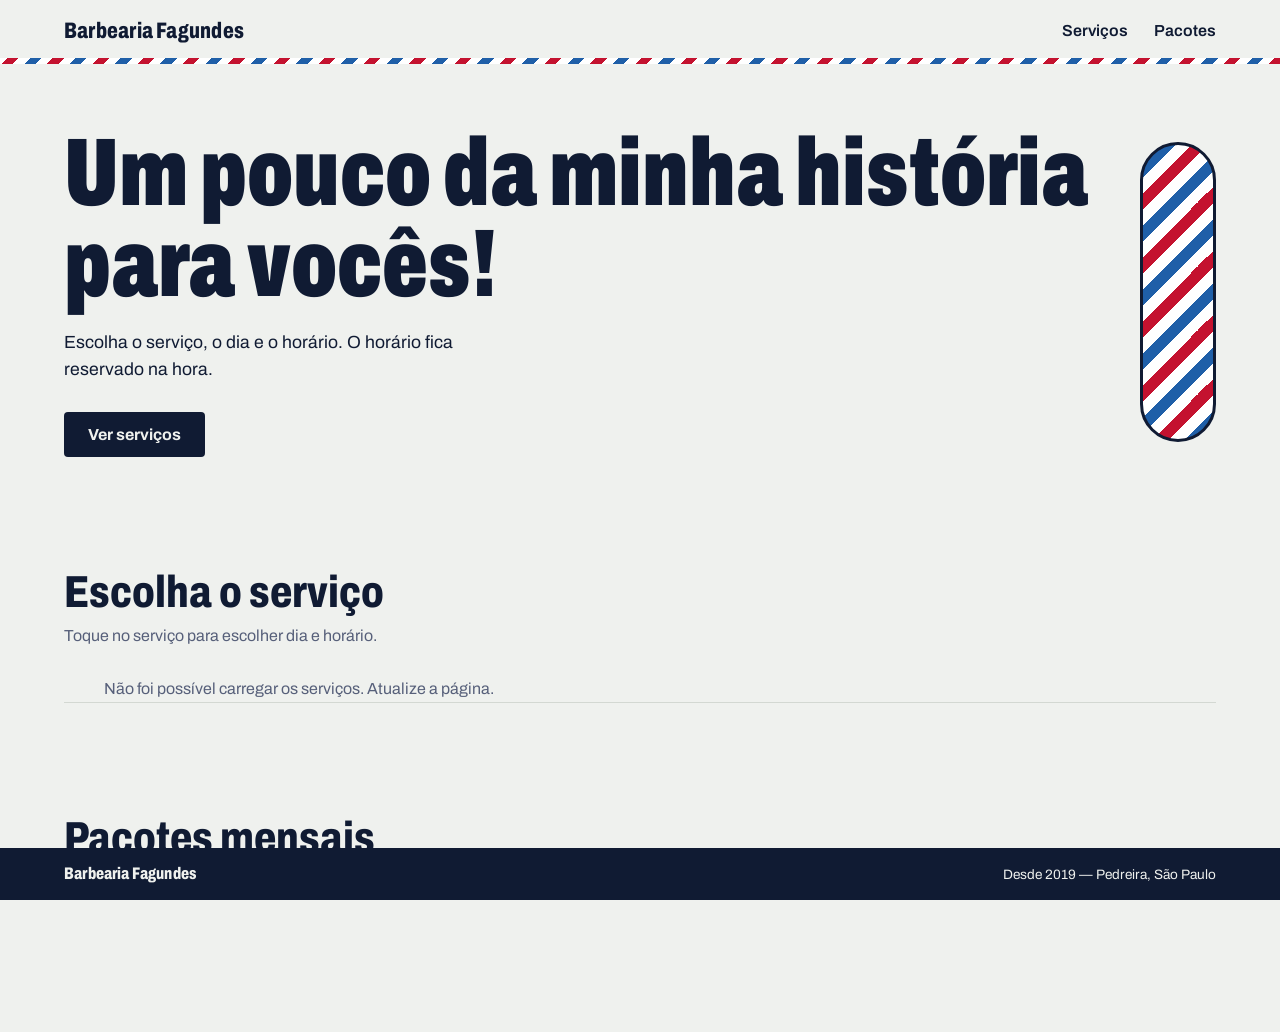
<file: index.html>
<!doctype html>
<html lang="pt-BR">
<head>
<meta charset="utf-8">
<meta name="viewport" content="width=device-width,initial-scale=1,viewport-fit=cover">
<title>Fagundes Barbearia — Pedreira, SP</title>
<meta name="description" content="Escolha o corte, o dia e o horário. Agendamento online na Fagundes Barbearia, em Pedreira.">
<link rel="preconnect" href="https://fonts.googleapis.com">
<link rel="preconnect" href="https://fonts.gstatic.com" crossorigin>
<link href="https://fonts.googleapis.com/css2?family=Archivo:wdth,wght@62..125,400..900&display=swap" rel="stylesheet">
<link rel="stylesheet" href="/style.css">
</head>
<body>
<header>
  <a class="brand" href="#">Barbearia Fagundes</a>
  <button id="menu" class="menu" aria-label="Menu" aria-expanded="false" aria-controls="nav"><span></span><span></span><span></span></button>
  <nav id="nav">
    <a href="#servicos">Serviços</a>
    <a href="#pacotes">Pacotes</a>
  </nav>
</header>

<main>
  <section class="hero">
    <div>
      <h1>Um pouco da minha história<br>para vocês!</h1>
      <p>Escolha o serviço, o dia e o horário. O horário fica reservado na hora.</p>
      <a class="btn" href="#servicos">Ver serviços</a>
    </div>
    <div class="pole" aria-hidden="true"></div>
  </section>

  <section id="servicos">
    <h2>Escolha o serviço</h2>
    <p class="lead">Toque no serviço para escolher dia e horário.</p>
    <ul id="services" class="list"><li class="note">Carregando…</li></ul>
  </section>

  <section id="pacotes">
    <h2>Pacotes mensais</h2>
    <p class="lead">Um pagamento por mês. Cancelando, vale a partir do mês seguinte.</p>
    <div id="packages" class="grid"></div>
  </section>
</main>

<footer>
  <span class="brand">Barbearia Fagundes</span>
  <span>Desde 2019 — Pedreira, São Paulo</span>
</footer>

<dialog id="dlg" aria-labelledby="dt">
  <form id="f">
    <button type="button" id="x" class="close" aria-label="Fechar">×</button>
    <h3 id="dt"></h3>
    <p id="dsub" class="lead"></p>
    <div id="pick">
      <p class="lab">Dia</p>
      <div id="days" class="chips"></div>
      <p class="lab">Horário</p>
      <div id="slots" class="slots"><span class="note">Escolha um dia.</span></div>
    </div>
    <label class="lab" for="nm">Seu nome</label>
    <input id="nm" autocomplete="name" required>
    <label class="lab" for="ph">Telefone com DDD</label>
    <input id="ph" type="tel" inputmode="tel" autocomplete="tel" required>
    <div id="pixbox" hidden>
  <p class="lab">Pagamento por Pix</p>
  <p id="pixinfo" class="note"></p>
  <div class="pixrow"><code id="pixkey"></code><button type="button" id="pixcopy" class="sm">Copiar</button></div>
  <label class="chk"><input type="checkbox" id="pixok"> Já fiz o Pix</label>
</div>
    <p id="msg" role="status"></p>
    <button id="go" class="btn wide">Confirmar agendamento</button>
  </form>
</dialog>

<script src="/app.js"></script>
</body>
</html>
</file>
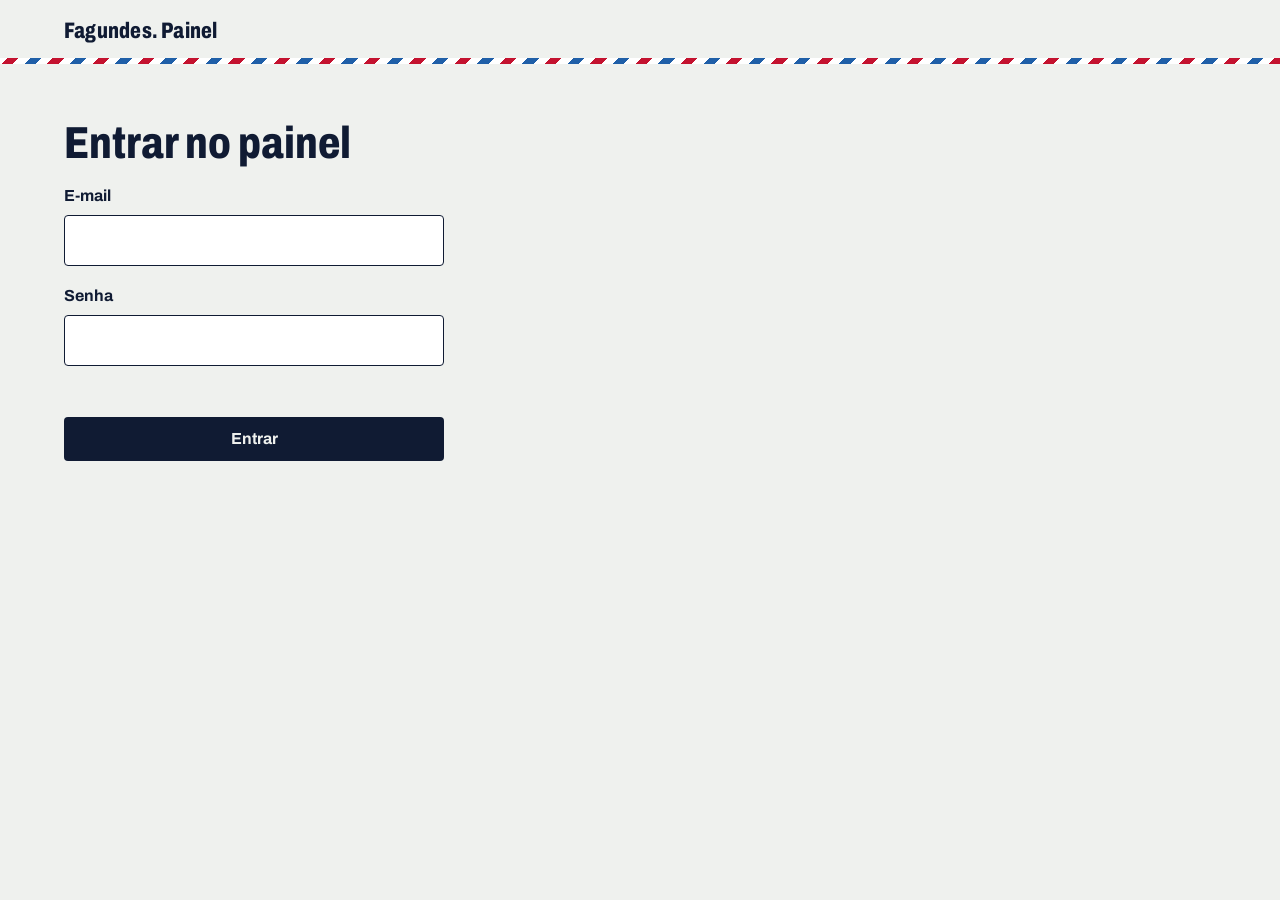
<file: painel.html>
<!doctype html>
<html lang="pt-BR">
<head>
<meta charset="utf-8">
<meta name="viewport" content="width=device-width,initial-scale=1,viewport-fit=cover">
<meta name="robots" content="noindex">
<title>Painel — Barbearia Fagundes</title>
<link rel="preconnect" href="https://fonts.googleapis.com">
<link rel="preconnect" href="https://fonts.gstatic.com" crossorigin>
<link href="https://fonts.googleapis.com/css2?family=Archivo:wdth,wght@62..125,400..900&display=swap" rel="stylesheet">
<link rel="stylesheet" href="/style.css">
<link rel="stylesheet" href="/painel.css">
</head>
<body>
<header>
  <a class="brand" href="/">Fagundes. Painel</a>
  <button id="out" class="sm" hidden>Sair</button>
</header>
<main>
  <section id="login">
    <h2>Entrar no painel</h2>
    <form id="lf" class="lf">
      <label class="lab" for="em">E-mail</label>
      <input id="em" type="email" autocomplete="username" required>
      <label class="lab" for="pw">Senha</label>
      <input id="pw" type="password" autocomplete="current-password" required>
      <p id="lm" role="status"></p>
      <button class="btn wide">Entrar</button>
    </form>
  </section>

  <section id="app" hidden>
    <nav class="tabs" id="tabs">
      <button data-t="agenda">Agenda</button>
      <button data-t="servicos">Serviços</button>
      <button data-t="financeiro">Financeiro</button>
      <button data-t="assinaturas">Assinaturas</button>
      <button data-t="pix">Pix</button>
    </nav>
    <p id="tm" role="status"></p>
    <div id="v"></div>
  </section>
</main>
<script src="/painel.js"></script>
</body>
</html>
</file>
<file: style.css>
:root{--bone:#eff1ee;--ink:#101b33;--red:#c4122f;--blue:#1f5fa8;--mute:#57607a;--line:#d3d8d2;--f:'Archivo',system-ui,sans-serif;--px:clamp(1rem,5vw,4rem)}
*{box-sizing:border-box;margin:0}
html{scroll-behavior:smooth;scroll-padding-top:76px}
body{font:400 1rem/1.55 var(--f);background:var(--bone);color:var(--ink);padding-bottom:calc(52px + env(safe-area-inset-bottom,0px))}
a{color:inherit}
:focus-visible{outline:3px solid var(--blue);outline-offset:2px}

header{position:sticky;top:0;z-index:10;display:flex;align-items:center;justify-content:space-between;padding:.9rem var(--px);background:var(--bone)}
header::after{content:"";position:absolute;left:0;right:0;bottom:0;height:6px;background:repeating-linear-gradient(-45deg,var(--red) 0 8px,#fff 8px 16px,var(--blue) 16px 24px,#fff 24px 32px)}
.brand{font-weight:800;font-stretch:75%;font-size:1.4rem;text-decoration:none;letter-spacing:.01em}
nav{display:flex;gap:1.6rem}
nav a{text-decoration:none;font-weight:600}
nav a:hover{color:var(--red)}
.menu{display:none;background:none;border:0;padding:.6rem;cursor:pointer}
.menu span{display:block;width:24px;height:2.5px;background:var(--ink);margin:5px 0}

main{padding:0 var(--px)}
section{padding:3.5rem 0}
h1{font-size:clamp(2.8rem,9vw,6rem);font-weight:900;font-stretch:70%;line-height:.95}
h2{font-size:clamp(1.8rem,4.5vw,2.8rem);font-weight:800;font-stretch:78%;line-height:1.05}
h3{font-size:1.5rem;font-weight:800;font-stretch:80%}
.lead{color:var(--mute);margin-top:.5rem;max-width:56ch}
.note{color:var(--mute)}

.hero{display:grid;grid-template-columns:1fr auto;gap:3rem;align-items:center;padding-top:4rem}
.hero p{margin:1.2rem 0 1.8rem;max-width:44ch;font-size:1.1rem}
.pole{width:76px;height:300px;border:3px solid var(--ink);border-radius:38px;background:repeating-linear-gradient(-45deg,var(--red) 0 11.3137px,#fff 11.3137px 22.6274px,var(--blue) 22.6274px 33.9411px,#fff 33.9411px 45.2548px);background-size:64px 64px;animation:spin 3s linear infinite}
@keyframes spin{to{background-position:0 64px}}

.btn{display:inline-block;background:var(--ink);color:var(--bone);border:0;border-radius:4px;padding:.85rem 1.5rem;font:700 1rem var(--f);text-decoration:none;cursor:pointer}
.btn:hover{background:var(--red)}
.btn:disabled{opacity:.5;cursor:wait}
.btn.wide{width:100%;margin-top:1rem}

.list{list-style:none;margin-top:1.8rem;border-bottom:1px solid var(--line)}
.row{width:100%;display:grid;grid-template-columns:1fr auto;gap:1rem;align-items:center;text-align:left;background:none;border:0;border-top:1px solid var(--line);padding:1.1rem .5rem;font:inherit;color:inherit;cursor:pointer}
.row:hover{background:#fff}
.row b{display:block;font-size:1.25rem;font-weight:700}
.row small{display:block;color:var(--mute);margin-top:.15rem}
.pr{text-align:right;font-weight:800;font-size:1.2rem}
.pr em{display:block;font-style:normal;font-size:.85rem;font-weight:600;color:var(--red)}

.grid{display:grid;grid-template-columns:repeat(auto-fit,minmax(240px,1fr));gap:1.2rem;margin-top:1.8rem}
.grid article{border:2px solid var(--ink);border-radius:6px;padding:1.4rem;display:flex;flex-direction:column;gap:.7rem}
.grid article p{color:var(--mute)}
.grid .big{color:var(--ink);font-size:1.7rem;font-weight:800;margin-top:auto}
.grid .big small{font-size:.9rem;font-weight:500;color:var(--mute)}

footer{position:fixed;left:0;right:0;bottom:0;z-index:9;display:flex;justify-content:space-between;gap:1rem;flex-wrap:wrap;align-items:center;padding:.8rem var(--px);padding-bottom:calc(.8rem + env(safe-area-inset-bottom,0px));background:var(--ink);color:var(--bone);font-size:.85rem}
footer .brand{font-size:1.05rem}

dialog{border:0;border-radius:8px;padding:0;width:min(520px,94vw);max-height:92vh;color:var(--ink);background:var(--bone)}
dialog::backdrop{background:rgba(16,27,51,.65)}
dialog[open]{animation:pop .18s ease-out}
@keyframes pop{from{transform:translateY(12px);opacity:0}}
#f{padding:1.5rem}
.close{position:absolute;top:.6rem;right:.8rem;background:none;border:0;font-size:2rem;line-height:1;cursor:pointer;color:var(--ink)}
.lab{display:block;font-weight:700;margin-top:1.1rem}
.chips{display:flex;gap:.5rem;overflow-x:auto;padding:.5rem 0 .3rem}
.slots{display:grid;grid-template-columns:repeat(auto-fill,minmax(74px,1fr));gap:.45rem;margin-top:.5rem}
.chip{background:#fff;border:1.5px solid var(--ink);border-radius:4px;padding:.5rem .6rem;font:600 .95rem var(--f);color:var(--ink);cursor:pointer;text-align:center}
.chips .chip{min-width:66px;flex:none}
.chip b{display:block;font-weight:800}
.chip[aria-pressed=true]{background:var(--ink);color:var(--bone)}
input{width:100%;margin-top:.4rem;padding:.75rem;border:1.5px solid var(--ink);border-radius:4px;font:inherit;background:#fff}
#msg{min-height:1.4rem;margin-top:.8rem;font-weight:600;color:var(--red)}
#msg.ok{color:#1c7a3d}

@media(max-width:700px){
  .menu{display:block}
  nav{display:none;position:absolute;top:100%;left:0;right:0;flex-direction:column;gap:0;background:var(--bone);border-bottom:6px solid var(--ink)}
  nav.open{display:flex}
  nav a{padding:1rem var(--px);border-top:1px solid var(--line)}
  .hero{grid-template-columns:1fr;gap:2rem;padding-top:2.5rem}
  .pole{order:-1;width:100%;height:16px;border-radius:8px;border-width:2px}
  section{padding:2.5rem 0}
  footer{font-size:.78rem;justify-content:center;text-align:center;gap:.2rem}
}
@media(prefers-reduced-motion:reduce){.pole,dialog[open]{animation:none}html{scroll-behavior:auto}}
#pixbox{margin:1rem 0;padding:.8rem;border:1px solid rgba(128,128,128,.5);border-radius:8px}
.pixrow{display:flex;gap:.5rem;align-items:center;flex-wrap:wrap}
.pixrow code{word-break:break-all;font-weight:700}
.chk{display:flex;gap:.5rem;align-items:center;margin-top:.8rem}
</file>
<file: painel.css>
[hidden]{display:none!important}
body{padding-bottom:2rem}
.lf{max-width:380px;margin-top:1rem}
#lm,#tm{min-height:1.4rem;margin-top:.8rem;font-weight:600;color:var(--red)}
#tm.ok{color:#1c7a3d}
.sm{padding:.45rem .9rem;font:600 .85rem var(--f);border:1.5px solid var(--ink);background:#fff;color:var(--ink);border-radius:4px;cursor:pointer}
.sm:hover{background:var(--ink);color:var(--bone)}
.sm.no:hover{background:var(--red);border-color:var(--red)}

.tabs{display:flex;gap:.4rem;overflow-x:auto;border-bottom:2px solid var(--ink)}
.tabs button{flex:none;background:none;border:0;padding:.8rem 1.1rem;font:700 1rem var(--f);color:var(--mute);cursor:pointer;border-bottom:4px solid transparent;margin-bottom:-2px}
.tabs button[aria-selected=true]{color:var(--ink);border-bottom-color:var(--red)}
#app{padding-top:1.5rem}

.bar,.inl{display:flex;flex-wrap:wrap;gap:.5rem;align-items:center;margin:1rem 0}
.bar input,.inl input,.inl select{width:auto;flex:1 1 130px;margin:0}
.inl select{padding:.75rem;border:1.5px solid var(--ink);border-radius:4px;font:inherit;background:#fff}
.inl .btn{flex:none}
.ap{display:grid;grid-template-columns:1fr auto;gap:1rem;align-items:center;padding:1rem .5rem;border-top:1px solid var(--line)}
.ap b{display:block;font-size:1.1rem}
.ap small{display:block;color:var(--mute)}
.ap.cancelled{opacity:.5}
.acts{display:flex;gap:.4rem;flex-wrap:wrap;justify-content:flex-end;align-items:center}
.tag{font-size:.8rem;font-weight:700;padding:.2rem .6rem;border-radius:99px;background:var(--ink);color:var(--bone)}
.tag.booked{background:var(--blue)}
.tag.completed,.tag.paid{background:#1c7a3d}
.tag.cancelled{background:var(--mute)}
.tag.wait{background:var(--red)}
.pin{width:100px!important;margin:0!important;padding:.4rem!important}
.sum{display:grid;grid-template-columns:repeat(3,1fr);gap:.8rem;margin:1rem 0}
.sum div{border:2px solid var(--ink);border-radius:6px;padding:.8rem 1rem}
.sum small{display:block;color:var(--mute)}
.sum b{font-size:1.4rem}
.inc{color:#1c7a3d;font-weight:800}
.exp{color:var(--red);font-weight:800}
.err{color:var(--red);font-weight:600}
@media(max-width:700px){.ap{grid-template-columns:1fr}.acts{justify-content:flex-start}.sum b{font-size:1.1rem}}
.nb{display:flex;gap:.6rem;align-items:center;background:var(--blue);color:#fff;padding:.7rem 1rem;border-radius:6px;margin-bottom:1rem;font-weight:700}
.nb span{flex:1}
.nb .sm{background:#fff;border-color:#fff}
@media(max-width:700px){
  .tabs{position:fixed;top:auto;left:0;right:0;bottom:0;z-index:20;display:grid;grid-template-columns:repeat(4,1fr);gap:0;overflow:visible;background:var(--bone);border-top:3px solid var(--ink);border-bottom:0;padding-bottom:env(safe-area-inset-bottom,0px)}
  .tabs button{padding:.9rem .2rem;min-height:56px;font-size:.8rem;border-bottom:0;border-top:4px solid transparent;margin:0}
  .tabs button[aria-selected=true]{background:#fff;border-top-color:var(--red)}
  body{padding-bottom:calc(84px + env(safe-area-inset-bottom,0px))}
}
@media print{header,.tabs,.bar,#tm,.nb{display:none!important}}
</file>
